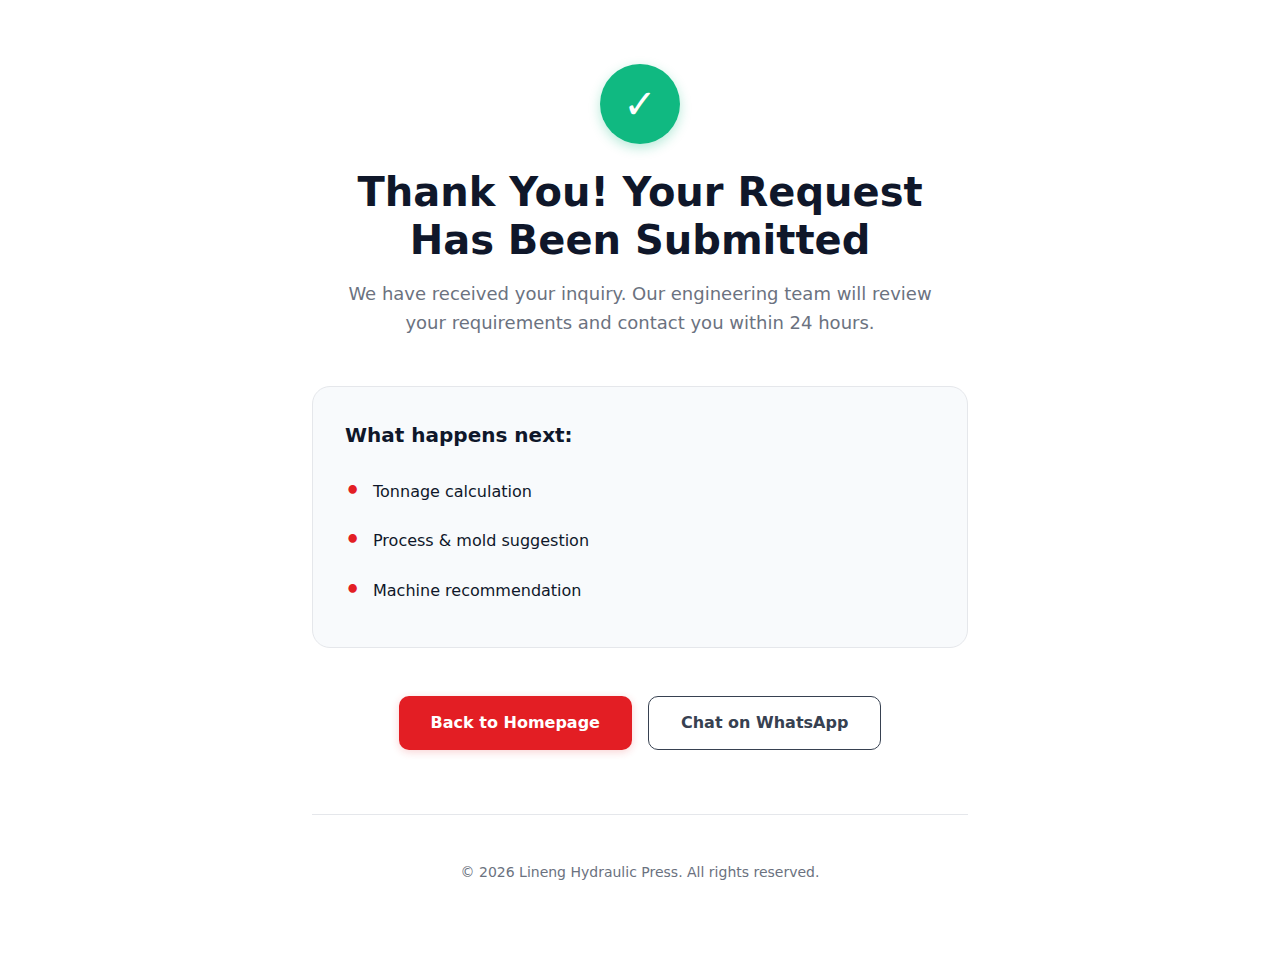
<file: thanks/index.html>
<!DOCTYPE html>
<html lang="en">
<head>
  <!-- Google Tag Manager -->
  <script>(function(w,d,s,l,i){w[l]=w[l]||[];w[l].push({'gtm.start':
  new Date().getTime(),event:'gtm.js'});var f=d.getElementsByTagName(s)[0],
  j=d.createElement(s),dl=l!='dataLayer'?'&l='+l:'';j.async=true;j.src=
  'https://www.googletagmanager.com/gtm.js?id='+i+dl;f.parentNode.insertBefore(j,f);
  })(window,document,'script','dataLayer','GTM-W3LZRKFX');</script>
  <!-- End Google Tag Manager -->
  <meta charset="utf-8" />
  <meta name="viewport" content="width=device-width, initial-scale=1" />
  <title>Thank You – Lineng Hydraulic Press</title>
  <meta name="description" content="Your inquiry has been submitted. We will contact you within 24 hours." />
  <meta name="robots" content="noindex, nofollow" />

  <style>
    /* CSS Variables (matching main site) */
    :root {
      --brand: #e31e24;
      --ink: #0f172a;
      --muted: #6b7280;
      --hero1: #0b1220;
      --hero2: #111827;
      --card: #ffffff;
      --border: #e5e7eb;
      --soft: #f8fafc;
      --shadow: 0 16px 36px rgba(2, 6, 23, 0.10);
      --radius: 18px;
    }

    * {
      box-sizing: border-box;
    }

    html {
      scroll-behavior: smooth;
    }

    body {
      font-family: Inter, system-ui, -apple-system, Segoe UI, Roboto, Helvetica, Arial, "PingFang SC", "Hiragino Sans GB", "Noto Sans CJK SC", sans-serif;
      color: var(--ink);
      background: #fff;
      margin: 0;
      padding: 0;
      line-height: 1.6;
    }

    a {
      color: inherit;
      text-decoration: none;
    }

    /* Container */
    .container {
      max-width: 720px;
      margin: 0 auto;
      padding: 2rem 1.5rem;
    }

    @media (min-width: 768px) {
      .container {
        padding: 4rem 2rem;
      }
    }

    /* Header */
    .header {
      text-align: center;
      margin-bottom: 3rem;
    }

    .success-icon {
      width: 80px;
      height: 80px;
      margin: 0 auto 1.5rem;
      background: #10b981;
      border-radius: 50%;
      display: flex;
      align-items: center;
      justify-content: center;
      font-size: 40px;
      color: white;
      box-shadow: 0 4px 12px rgba(16, 185, 129, 0.3);
    }

    h1 {
      font-size: 2rem;
      font-weight: 700;
      color: var(--ink);
      margin: 0 0 1rem;
      line-height: 1.2;
    }

    @media (min-width: 768px) {
      h1 {
        font-size: 2.5rem;
      }
    }

    .description {
      font-size: 1.125rem;
      color: var(--muted);
      margin: 0;
      max-width: 600px;
      margin-left: auto;
      margin-right: auto;
    }

    /* Info Box */
    .info-box {
      background: var(--soft);
      border: 1px solid var(--border);
      border-radius: var(--radius);
      padding: 1.5rem;
      margin: 2rem 0 3rem;
    }

    @media (min-width: 768px) {
      .info-box {
        padding: 2rem;
      }
    }

    .info-box h2 {
      font-size: 1.25rem;
      font-weight: 600;
      color: var(--ink);
      margin: 0 0 1rem;
    }

    .info-list {
      list-style: none;
      padding: 0;
      margin: 0;
    }

    .info-list li {
      padding: 0.75rem 0 0.75rem 1.75rem;
      position: relative;
      color: var(--ink);
      font-size: 1rem;
    }

    .info-list li::before {
      content: "•";
      position: absolute;
      left: 0;
      color: var(--brand);
      font-weight: bold;
      font-size: 1.5rem;
      line-height: 1;
    }

    /* Buttons */
    .cta-section {
      display: flex;
      flex-direction: column;
      gap: 1rem;
      align-items: stretch;
    }

    @media (min-width: 640px) {
      .cta-section {
        flex-direction: row;
        justify-content: center;
      }
    }

    .btn {
      display: inline-flex;
      align-items: center;
      justify-content: center;
      padding: 0.875rem 2rem;
      font-size: 1rem;
      font-weight: 600;
      border-radius: 10px;
      border: none;
      cursor: pointer;
      transition: all 0.25s cubic-bezier(0.4, 0, 0.2, 1);
      text-align: center;
      text-decoration: none;
      line-height: 1.5;
    }

    .btn-brand {
      background: var(--brand);
      color: #fff;
      box-shadow: 0 2px 8px rgba(227, 30, 36, 0.2);
    }

    .btn-brand:hover {
      background: var(--brand);
      filter: brightness(1.08);
      transform: translateY(-2px) scale(1.02);
      box-shadow: 0 6px 20px rgba(227, 30, 36, 0.4);
      color: #fff;
    }

    .btn-outline-dark {
      border: 1px solid #374151;
      color: #374151;
      background: transparent;
    }

    .btn-outline-dark:hover {
      background: #374151;
      color: #fff;
      transform: translateY(-2px);
      box-shadow: 0 4px 12px rgba(55, 65, 81, 0.25);
    }

    /* Footer */
    .footer {
      margin-top: 4rem;
      padding-top: 2rem;
      border-top: 1px solid var(--border);
      text-align: center;
      color: var(--muted);
      font-size: 0.875rem;
    }
  </style>

  <!-- GA4 Event Tracking (Inline - fires on page load) -->
  <script>
    (function() {
      // Fire GA4 event for quote submission success
      if (typeof gtag !== 'undefined') {
        gtag('event', 'quote_success', {
          'event_category': 'Quote Form',
          'event_label': 'Form Submission Success',
          'value': 1
        });
      }
      // Also support dataLayer for GTM
      if (typeof dataLayer !== 'undefined') {
        dataLayer.push({
          'event': 'quote_success',
          'event_category': 'Quote Form',
          'event_label': 'Form Submission Success'
        });
      }
    })();
  </script>
</head>
<body>
  <!-- Google Tag Manager (noscript) -->
  <noscript><iframe src="https://www.googletagmanager.com/ns.html?id=GTM-W3LZRKFX"
  height="0" width="0" style="display:none;visibility:hidden"></iframe></noscript>
  <!-- End Google Tag Manager (noscript) -->
  <div class="container">
    <!-- Header -->
    <header class="header">
      <div class="success-icon">✓</div>
      <h1>Thank You! Your Request Has Been Submitted</h1>
      <p class="description">
        We have received your inquiry. Our engineering team will review your requirements and contact you within 24 hours.
      </p>
    </header>

    <!-- Info Box -->
    <div class="info-box">
      <h2>What happens next:</h2>
      <ul class="info-list">
        <li>Tonnage calculation</li>
        <li>Process & mold suggestion</li>
        <li>Machine recommendation</li>
      </ul>
    </div>

    <!-- CTA Buttons -->
    <div class="cta-section">
      <a href="/" class="btn btn-brand">Back to Homepage</a>
      <a href="https://wa.me/86189622292350" target="_blank" rel="noopener" class="btn btn-outline-dark">Chat on WhatsApp</a>
    </div>

    <!-- Footer -->
    <footer class="footer">
      <p>© <span id="year"></span> Lineng Hydraulic Press. All rights reserved.</p>
    </footer>
  </div>

  <!-- Set year (minimal inline script) -->
  <script>
    (function() {
      const yearEl = document.getElementById('year');
      if (yearEl) {
        yearEl.textContent = new Date().getFullYear();
      }
    })();
  </script>
</body>
</html>
</file>
